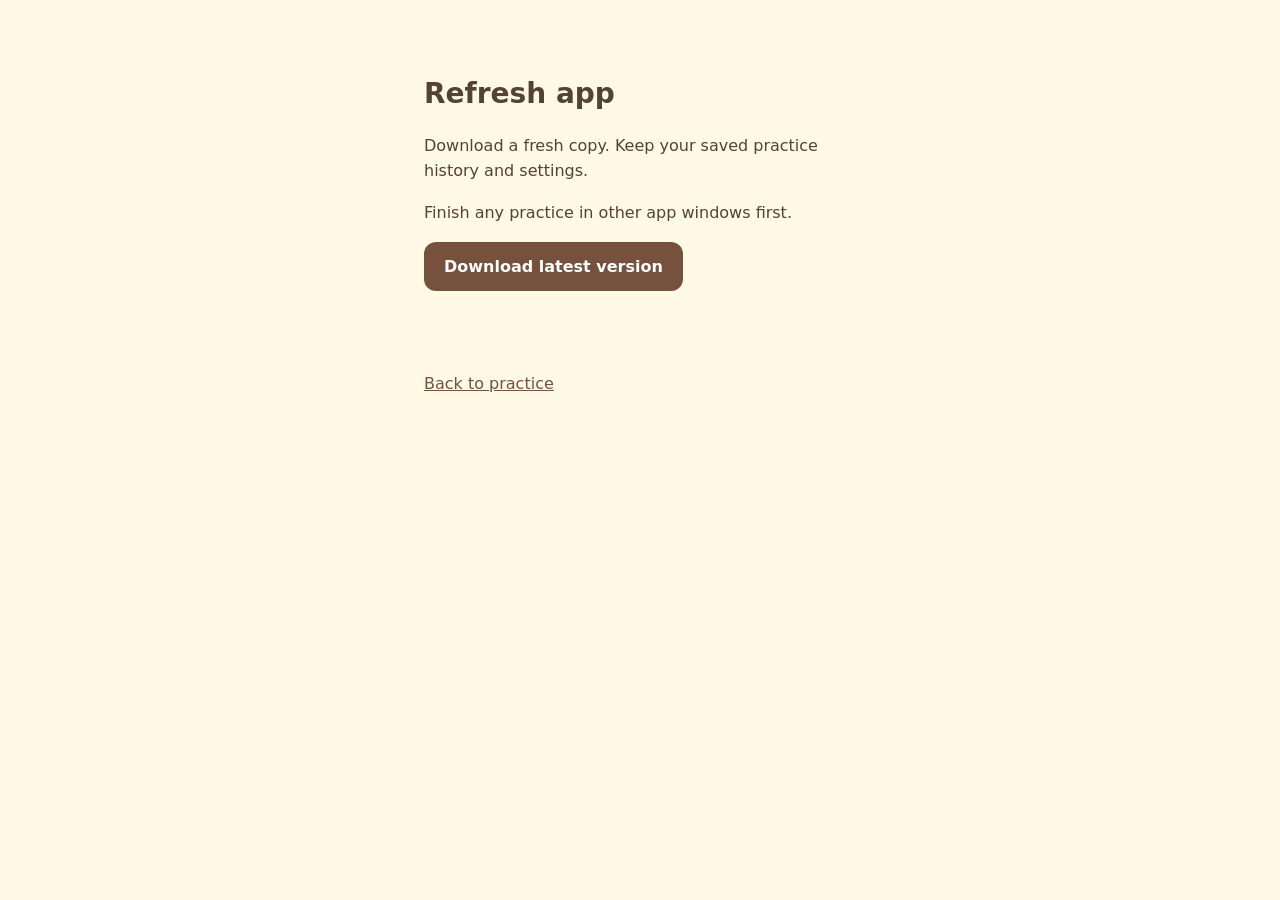
<file: update.html>
<!doctype html>
<html lang="en"><head><style>html[data-i18n-pending] body{visibility:hidden}</style><script src="language-boot.js"></script><meta charset="utf-8"><meta name="viewport" content="width=device-width,initial-scale=1"><meta name="theme-color" content="#fff9e6"><title>Refresh app · Guitar practice</title>
<style>
*{box-sizing:border-box}body{margin:0;background:#fff9e6;color:#544232;font:16px/1.6 system-ui,sans-serif}main{max-width:480px;margin:48px auto;padding:24px}h1{font-size:28px;margin:0 0 16px}button{font:inherit;font-weight:700;background:#76513d;color:white;border:0;border-radius:12px;min-height:48px;padding:12px 20px;cursor:pointer}button:disabled{opacity:.6;cursor:wait}a{color:#76513d}a,button{touch-action:manipulation}#refresh-status{min-height:3em}button:focus-visible,a:focus-visible{outline:3px solid #8b4b39;outline-offset:4px}
</style><script type="module" src="refresh.js"></script></head><body><main>
<h1 data-zh="更新 App">Refresh app</h1>
<p data-zh="重新下載最新版本，保留練習紀錄和設定。">Download a fresh copy. Keep your saved practice history and settings.</p>
<p data-zh="請先結束其他視窗中的練習。">Finish any practice in other app windows first.</p>
<button id="refresh-app" type="button" data-zh="下載最新版本">Download latest version</button>
<p id="refresh-status" role="status"></p>
<a href="./" data-zh="回到練習">Back to practice</a>
</main></body></html>
</file>
